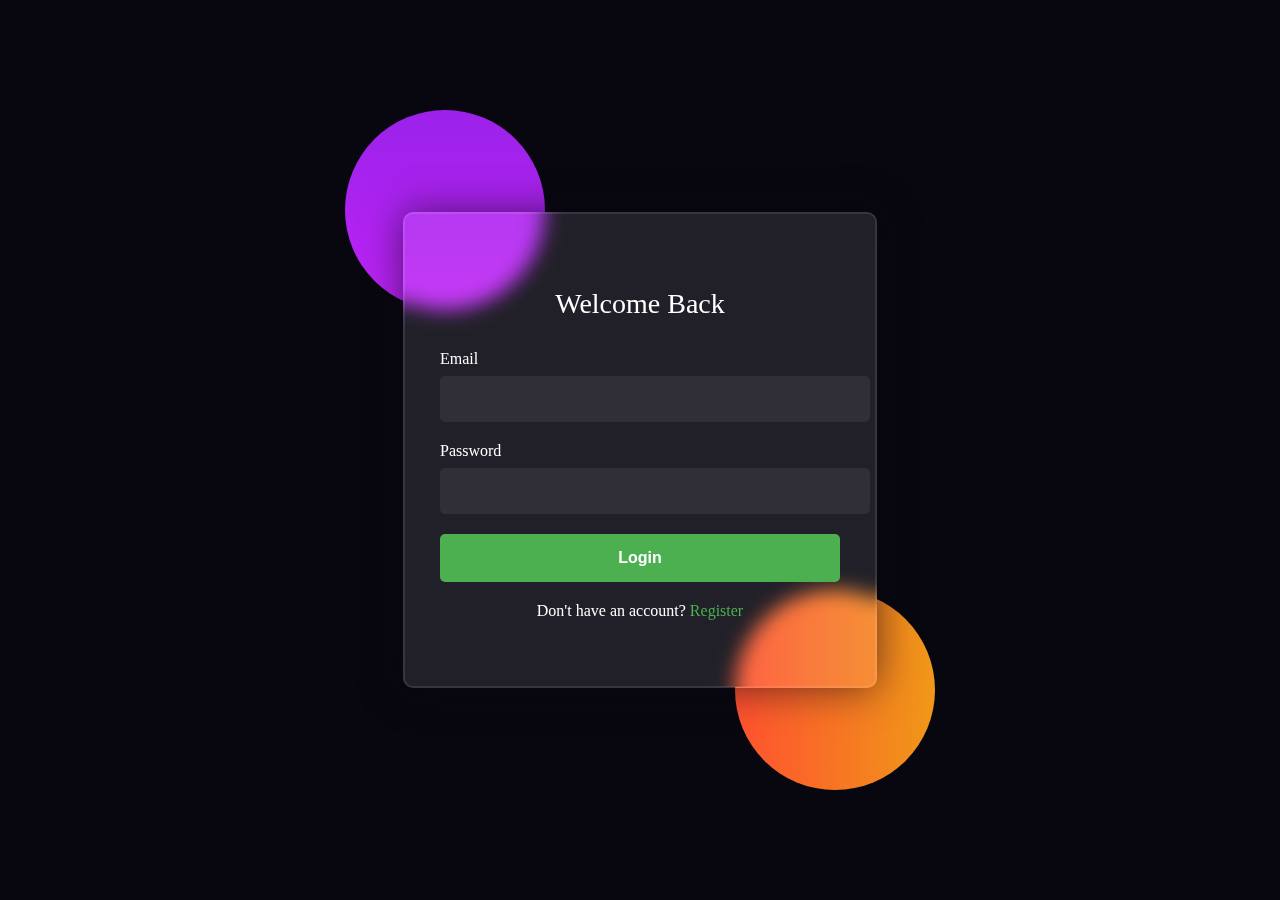
<file: login.html>
<!DOCTYPE html>
<html lang="en">
<head>
    <meta charset="UTF-8">
    <meta name="viewport" content="width=device-width, initial-scale=1.0">
    <title>Login - Cashmigo</title>
    <link rel="stylesheet" href="login.css">
    <style>
        body { margin: 0; padding: 0; }
        .auth-container { min-height: 100vh; }
    </style>
</head>
<body>
    <div class="background">
        <div class="shape"></div>
        <div class="shape"></div>
    </div>
    <div class="auth-container">
        <form id="loginForm" class="auth-form">
            <h2>Welcome Back</h2>
            <div class="form-group">
                <label for="email">Email</label>
                <input type="email" id="email" required>
            </div>
            <div class="form-group">
                <label for="password">Password</label>
                <input type="password" id="password" required>
            </div>
            <button type="submit">Login</button>
            <p class="auth-link">Don't have an account? <a href="register.html">Register</a></p>
        </form>
    </div>
    <script src="login.js"></script>
</body>
</html>
</file>
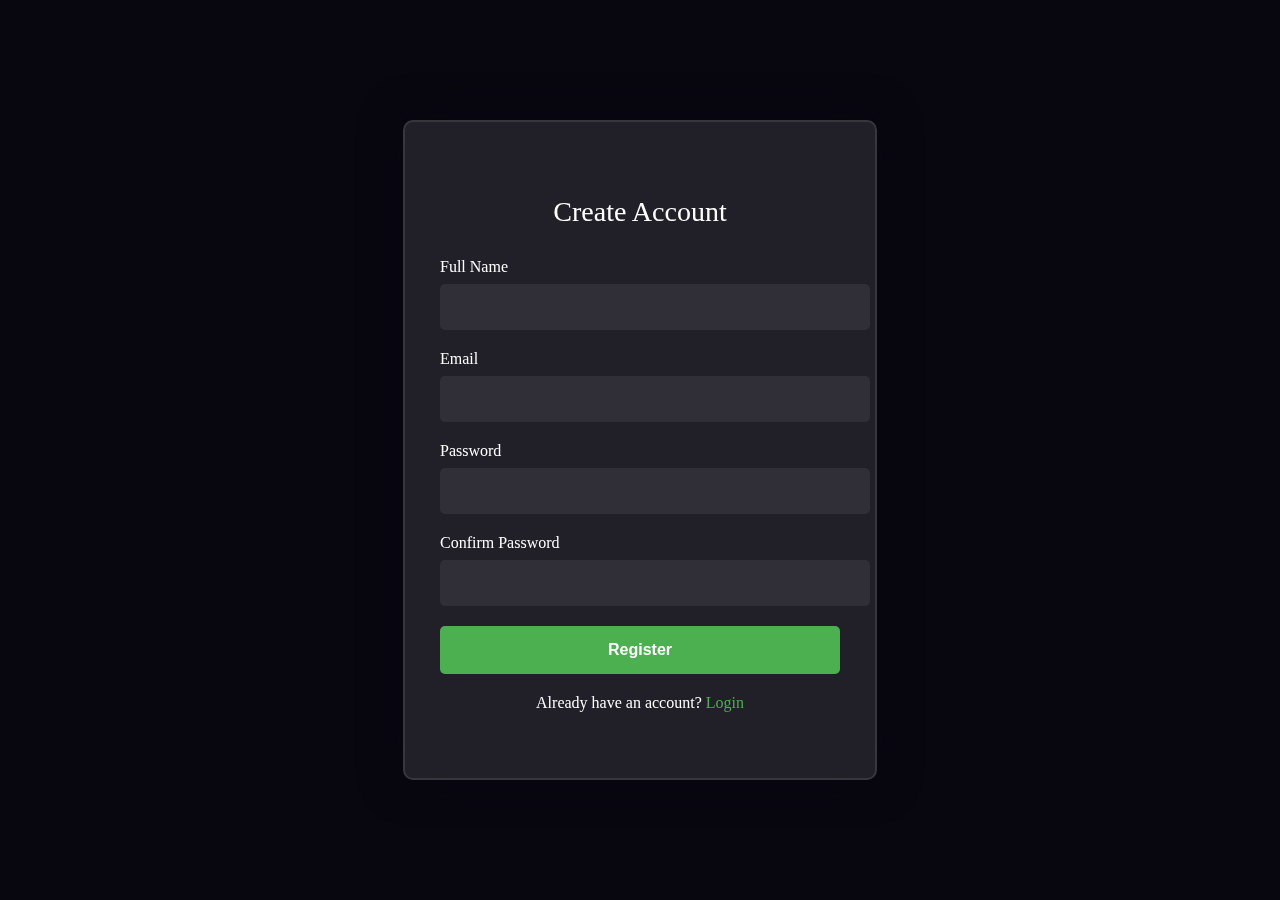
<file: register.html>
<!DOCTYPE html>
<html lang="en">
<head>
    <meta charset="UTF-8">
    <meta name="viewport" content="width=device-width, initial-scale=1.0">
    <title>Register - Cashmigo</title>
    <link rel="stylesheet" href="login.css">
    <link rel="stylesheet" href="register.css">
    <style>
        /* Ensure form is visible and centered */
        body { margin: 0; padding: 0; }
        .auth-container { min-height: 100vh; }
    </style>
</head>
<body>
    <div class="auth-container">
        <form id="registerForm" class="auth-form">
            <h2>Create Account</h2>
            <div class="form-group">
                <label for="name">Full Name</label>
                <input type="text" id="name" required>
            </div>
            <div class="form-group">
                <label for="email">Email</label>
                <input type="email" id="email" required>
            </div>
            <div class="form-group">
                <label for="password">Password</label>
                <input type="password" id="password" required>
            </div>
            <div class="form-group">
                <label for="confirmPassword">Confirm Password</label>
                <input type="password" id="confirmPassword" required>
            </div>
            <button type="submit">Register</button>
            <p class="auth-link">Already have an account? <a href="login.html">Login</a></p>
        </form>
    </div>
    <script src="register.js"></script>
</body>
</html>
</file>
<file: login.css>
:root {
    --primary-color: rgba(255, 255, 255, 0.1);
    --secondary-color: #4CAF50;
    --background-color: #080710;
    --text-color: #ffffff;
}

body {
    background-color: var(--background-color);
    position: relative;
}

.background {
    width: 430px;
    height: 520px;
    position: absolute;
    transform: translate(-50%, -50%);
    left: 50%;
    top: 50%;
}

.background .shape {
    height: 200px;
    width: 200px;
    position: absolute;
    border-radius: 50%;
}

.shape:first-child {
    background: linear-gradient(#9b22ea, #bf23f6);
    left: -80px;
    top: -80px;
}

.shape:last-child {
    background: linear-gradient(to right, #ff512f, #f09819);
    right: -80px;
    bottom: -80px;
}

.auth-container {
    height: 100vh;
    display: flex;
    align-items: center;
    justify-content: center;
}

.auth-form {
    background: rgba(255, 255, 255, 0.1);
    backdrop-filter: blur(10px);
    border: 2px solid rgba(255, 255, 255, 0.1);
    box-shadow: 0 0 40px rgba(8, 7, 16, 0.6);
    padding: 50px 35px;
    border-radius: 10px;
    width: 100%;
    max-width: 400px;
}

.auth-form h2 {
    color: var(--text-color);
    text-align: center;
    font-size: 28px;
    font-weight: 500;
    margin-bottom: 30px;
}

.form-group {
    margin-bottom: 20px;
}

.form-group label {
    color: var(--text-color);
    font-size: 16px;
    font-weight: 500;
    display: block;
    margin-bottom: 8px;
}

.form-group input {
    width: 100%;
    background: rgba(255, 255, 255, 0.07);
    border: none;
    padding: 15px;
    border-radius: 5px;
    color: var(--text-color);
    font-size: 14px;
}

button[type="submit"] {
    width: 100%;
    padding: 15px 0;
    background: var(--secondary-color);
    color: var(--text-color);
    border: none;
    border-radius: 5px;
    font-size: 16px;
    font-weight: 600;
    cursor: pointer;
    transition: background 0.3s ease;
}

button[type="submit"]:hover {
    background: #45a049;
}

.auth-link {
    color: var(--text-color);
    text-align: center;
    margin-top: 20px;
}

.auth-link a {
    color: var(--secondary-color);
    text-decoration: none;
}

.auth-link a:hover {
    text-decoration: underline;
}
</file>
<file: register.css>
:root {
    --primary-color: rgba(255, 255, 255, 0.1);
    --secondary-color: #4CAF50;
    --background-color: #080710;
    --text-color: #ffffff;
}

body {
    background-color: var(--background-color);
    position: relative;
}

.background {
    width: 430px;
    height: 520px;
    position: absolute;
    transform: translate(-50%, -50%);
    left: 50%;
    top: 50%;
}

.background .shape {
    height: 200px;
    width: 200px;
    position: absolute;
    border-radius: 50%;
}

.shape:first-child {
    background: linear-gradient(#1845ad, #23a2f6);
    left: -80px;
    top: -80px;
}

.shape:last-child {
    background: linear-gradient(to right, #ff512f, #f09819);
    right: -80px;
    bottom: -80px;
}

.auth-container {
    height: 100vh;
    display: flex;
    align-items: center;
    justify-content: center;
}

.auth-form {
    background: rgba(255, 255, 255, 0.1);
    backdrop-filter: blur(10px);
    border: 2px solid rgba(255, 255, 255, 0.1);
    box-shadow: 0 0 40px rgba(8, 7, 16, 0.6);
    padding: 50px 35px;
    border-radius: 10px;
    width: 100%;
    max-width: 400px;
}

.auth-form h2 {
    color: var(--text-color);
    text-align: center;
    font-size: 28px;
    font-weight: 500;
    margin-bottom: 30px;
}

.form-group {
    margin-bottom: 20px;
}

.form-group label {
    color: var(--text-color);
    font-size: 16px;
    font-weight: 500;
    display: block;
    margin-bottom: 8px;
}

.form-group input {
    width: 100%;
    background: rgba(255, 255, 255, 0.07);
    border: none;
    padding: 15px;
    border-radius: 5px;
    color: var(--text-color);
    font-size: 14px;
}

button[type="submit"] {
    width: 100%;
    padding: 15px 0;
    background: var(--secondary-color);
    color: var(--text-color);
    border: none;
    border-radius: 5px;
    font-size: 16px;
    font-weight: 600;
    cursor: pointer;
    transition: background 0.3s ease;
}

button[type="submit"]:hover {
    background: #45a049;
}

.auth-link {
    color: var(--text-color);
    text-align: center;
    margin-top: 20px;
}

.auth-link a {
    color: var(--secondary-color);
    text-decoration: none;
}

.auth-link a:hover {
    text-decoration: underline;
}
</file>
